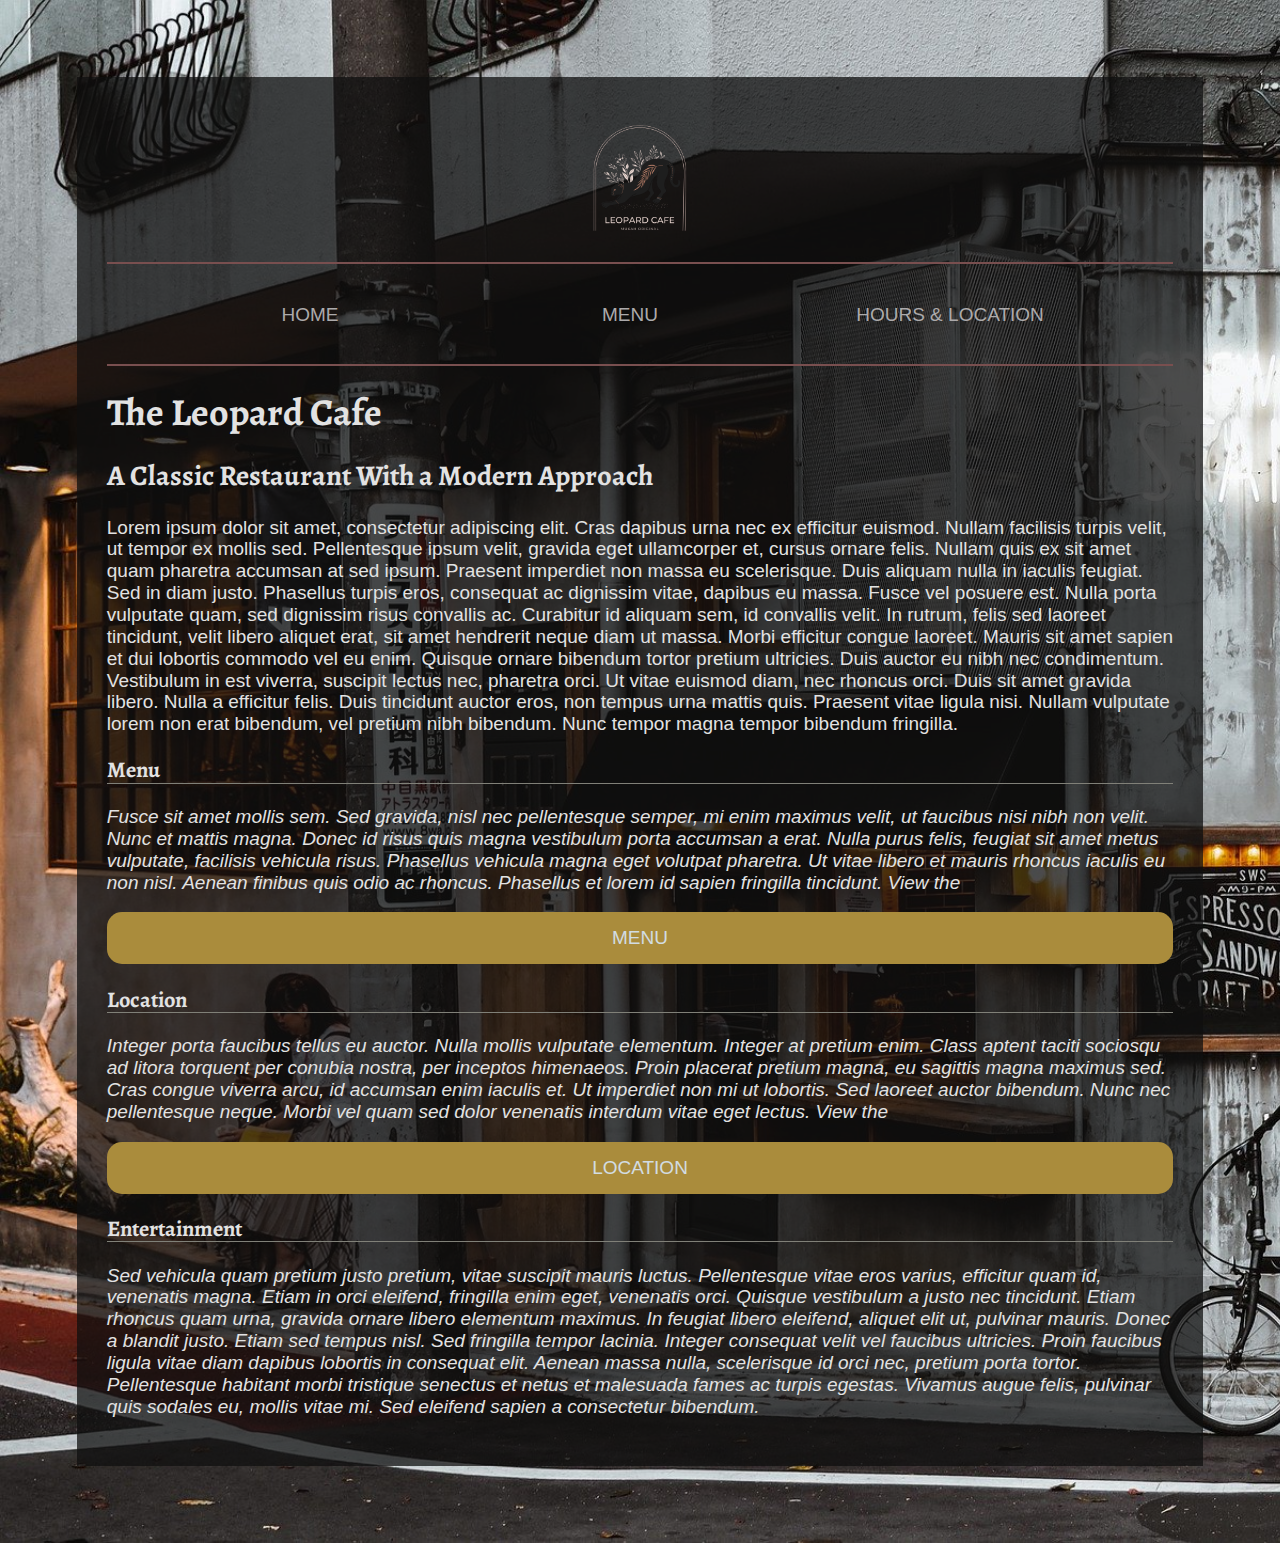
<file: index.html>
<!DOCTYPE html>
<html lang="en">
  <head>
    <meta charset="UTF-8" />
    <meta http-equiv="X-UA-Compatible" content="IE=edge" />
    <meta name="viewport" content="width=device-width, initial-scale=1.0" />
    <title>The Leopard Cafe</title>
    <link rel="preconnect" href="https://fonts.googleapis.com" />
    <link rel="preconnect" href="https://fonts.gstatic.com" crossorigin />
    <link
      href="https://fonts.googleapis.com/css2?family=Alegreya:ital,wght@0,400;0,500;1,400;1,500&family=Lato:ital@1&family=Roboto:ital,wght@0,100;0,300;0,400;1,100;1,300&display=swap"
      rel="stylesheet"
    />

    <link href="css/style.css" rel="stylesheet" />
    <link href="css/normalize.css" rel="stylesheet" />
  </head>
  <body>
    <div class="container">
      <a href="index.html" class="logo"><img src="img/logo.png" /></a>
      <nav class="main-navigation">
        <ul>
          <li><a href="index.html">Home</a></li>
          <li><a href="menu.html">Menu</a></li>
          <li><a href="location.html">Hours &amp; Location</a></li>
        </ul>
      </nav>
      <div>
        <h1>The Leopard Cafe</h1>
        <h2>A Classic Restaurant With a Modern Approach</h2>
        <p>
          Lorem ipsum dolor sit amet, consectetur adipiscing elit. Cras dapibus
          urna nec ex efficitur euismod. Nullam facilisis turpis velit, ut
          tempor ex mollis sed. Pellentesque ipsum velit, gravida eget
          ullamcorper et, cursus ornare felis. Nullam quis ex sit amet quam
          pharetra accumsan at sed ipsum. Praesent imperdiet non massa eu
          scelerisque. Duis aliquam nulla in iaculis feugiat. Sed in diam justo.
          Phasellus turpis eros, consequat ac dignissim vitae, dapibus eu massa.
          Fusce vel posuere est. Nulla porta vulputate quam, sed dignissim risus
          convallis ac. Curabitur id aliquam sem, id convallis velit. In rutrum,
          felis sed laoreet tincidunt, velit libero aliquet erat, sit amet
          hendrerit neque diam ut massa. Morbi efficitur congue laoreet. Mauris
          sit amet sapien et dui lobortis commodo vel eu enim. Quisque ornare
          bibendum tortor pretium ultricies. Duis auctor eu nibh nec
          condimentum. Vestibulum in est viverra, suscipit lectus nec, pharetra
          orci. Ut vitae euismod diam, nec rhoncus orci. Duis sit amet gravida
          libero. Nulla a efficitur felis. Duis tincidunt auctor eros, non
          tempus urna mattis quis. Praesent vitae ligula nisi. Nullam vulputate
          lorem non erat bibendum, vel pretium nibh bibendum. Nunc tempor magna
          tempor bibendum fringilla.
        </p>
      </div>
      <div class="featured-info">
        <h3>Menu</h3>
        <p>
          Fusce sit amet mollis sem. Sed gravida, nisl nec pellentesque semper,
          mi enim maximus velit, ut faucibus nisi nibh non velit. Nunc et mattis
          magna. Donec id risus quis magna vestibulum porta accumsan a erat.
          Nulla purus felis, feugiat sit amet metus vulputate, facilisis
          vehicula risus. Phasellus vehicula magna eget volutpat pharetra. Ut
          vitae libero et mauris rhoncus iaculis eu non nisl. Aenean finibus
          quis odio ac rhoncus. Phasellus et lorem id sapien fringilla
          tincidunt. View the
          <p class="button"><a href="menu.html">Menu</a></p>
        </p>
      </div>
      <div class="featured-info">
        <h3>Location</h3>
        <p>
          Integer porta faucibus tellus eu auctor. Nulla mollis vulputate
          elementum. Integer at pretium enim. Class aptent taciti sociosqu ad
          litora torquent per conubia nostra, per inceptos himenaeos. Proin
          placerat pretium magna, eu sagittis magna maximus sed. Cras congue
          viverra arcu, id accumsan enim iaculis et. Ut imperdiet non mi ut
          lobortis. Sed laoreet auctor bibendum. Nunc nec pellentesque neque.
          Morbi vel quam sed dolor venenatis interdum vitae eget lectus. View
          the
         <p class="button"><a href="location.html">location</a></p> 
        </p>
      </div>
      <div class="featured-info">
        <h3>Entertainment</h3>
        <p>
          Sed vehicula quam pretium justo pretium, vitae suscipit mauris luctus.
          Pellentesque vitae eros varius, efficitur quam id, venenatis magna.
          Etiam in orci eleifend, fringilla enim eget, venenatis orci. Quisque
          vestibulum a justo nec tincidunt. Etiam rhoncus quam urna, gravida
          ornare libero elementum maximus. In feugiat libero eleifend, aliquet
          elit ut, pulvinar mauris. Donec a blandit justo. Etiam sed tempus
          nisl. Sed fringilla tempor lacinia. Integer consequat velit vel
          faucibus ultricies. Proin faucibus ligula vitae diam dapibus lobortis
          in consequat elit. Aenean massa nulla, scelerisque id orci nec,
          pretium porta tortor. Pellentesque habitant morbi tristique senectus
          et netus et malesuada fames ac turpis egestas. Vivamus augue felis,
          pulvinar quis sodales eu, mollis vitae mi. Sed eleifend sapien a
          consectetur bibendum.
        </p>
      </div>
    </div>
  </body>
</html>
</file>
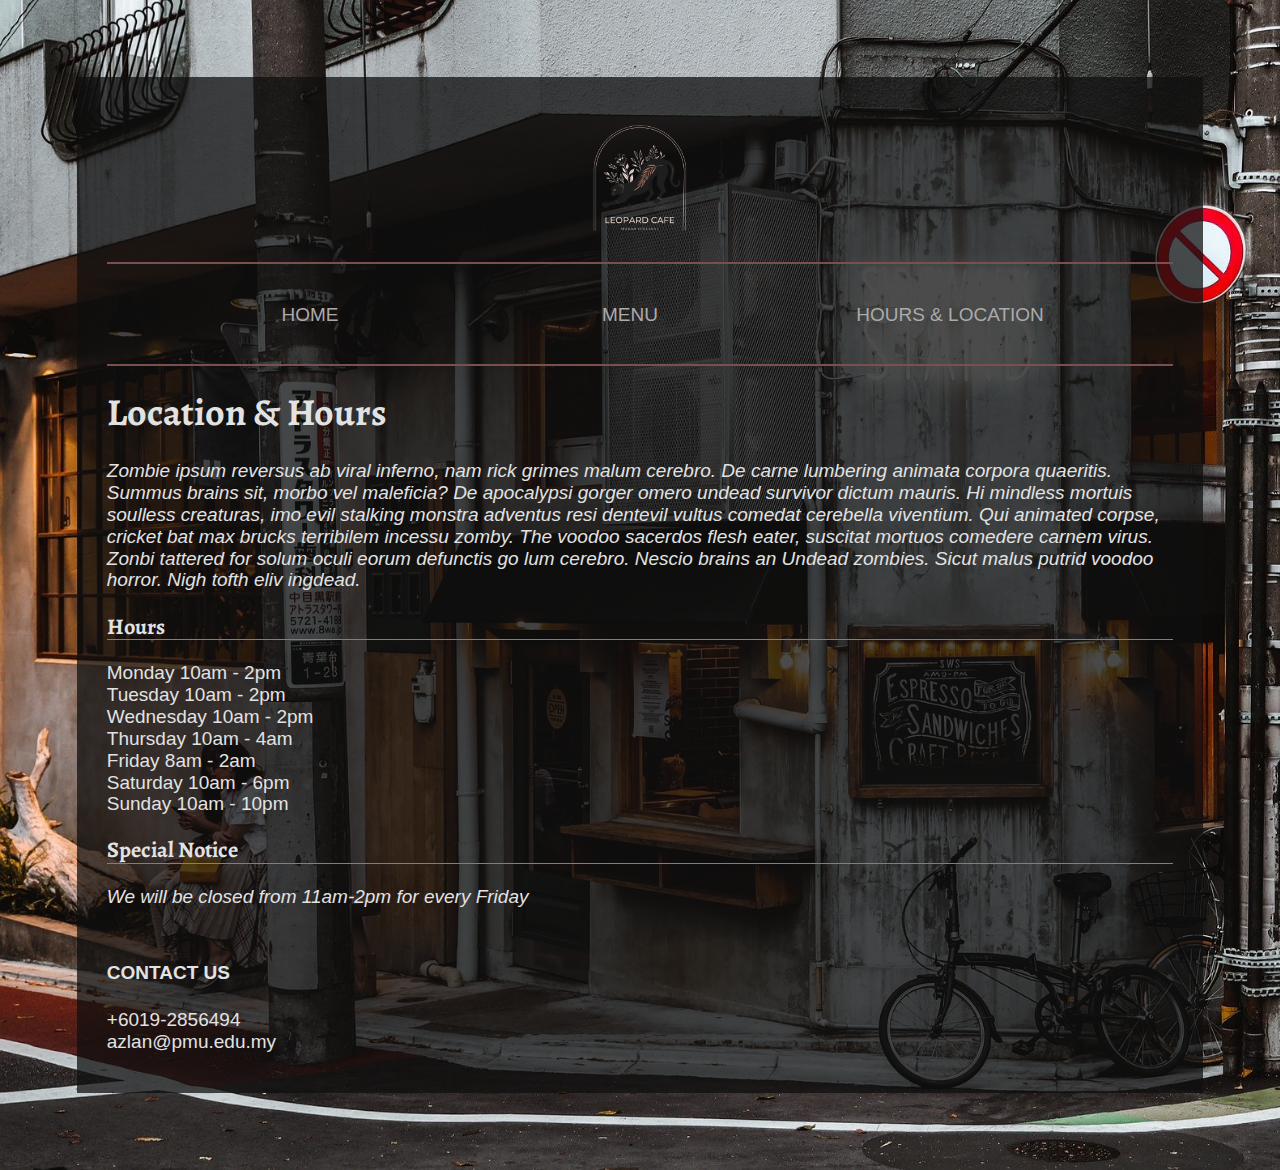
<file: location.html>
<!DOCTYPE html>
<html lang="en">
  <head>
    <meta charset="UTF-8" />
    <meta http-equiv="X-UA-Compatible" content="IE=edge" />
    <meta name="viewport" content="width=device-width, initial-scale=1.0" />
    <title>Document</title>
    <link rel="preconnect" href="https://fonts.googleapis.com" />
    <link rel="preconnect" href="https://fonts.gstatic.com" crossorigin />
    <link
      href="https://fonts.googleapis.com/css2?family=Alegreya:ital,wght@0,400;0,500;1,400;1,500&family=Lato:ital@1&family=Roboto:ital,wght@0,100;0,300;0,400;1,100;1,300&display=swap"
      rel="stylesheet"
    />
    <link href="css/style.css" rel="stylesheet" />
    
    <link href="css/normalize.css" rel="stylesheet">
  </head>
  <body>
      <div class="container">
    <a href="index.html" class="logo"><img   src="img/logo.png" /></a>
    <nav class="main-navigation">
      <ul>
        <li><a href="index.html">Home</a></li>
        <li><a href="menu.html">Menu</a></li>
        <li><a href="location.html">Hours &amp; Location</a></li>
      </ul>
    </nav>
    <div class="featured-info">
      <h1>Location & Hours</h1>
      <p>
        Zombie ipsum reversus ab viral inferno, nam rick grimes malum cerebro.
        De carne lumbering animata corpora quaeritis. Summus brains sit​​, morbo
        vel maleficia? De apocalypsi gorger omero undead survivor dictum mauris.
        Hi mindless mortuis soulless creaturas, imo evil stalking monstra
        adventus resi dentevil vultus comedat cerebella viventium. Qui animated
        corpse, cricket bat max brucks terribilem incessu zomby. The voodoo
        sacerdos flesh eater, suscitat mortuos comedere carnem virus. Zonbi
        tattered for solum oculi eorum defunctis go lum cerebro. Nescio brains
        an Undead zombies. Sicut malus putrid voodoo horror. Nigh tofth eliv
        ingdead.
      </p>
    </div>
    <div class="featured-info">
      <h3>Hours</h3>
      <ul>
        <li>Monday 10am - 2pm</li>
        <li>Tuesday 10am - 2pm</li>
        <li>Wednesday 10am - 2pm</li>
        <li>Thursday 10am - 4am</li>
        <li>Friday 8am - 2am</li>
        <li>Saturday 10am - 6pm</li>
        <li>Sunday 10am - 10pm</li>
      </ul>
    </div>
    <div class="featured-info">
      <h3>Special Notice</h3>
      <p>We will be closed from 11am-2pm for every Friday</p>
    </div>
    <footer>
      <h4>Contact Us</h4>
      <p>+6019-2856494</p>
      <p>azlan@pmu.edu.my</p>
    </footer>
</div>
  </body>
</html>
</file>
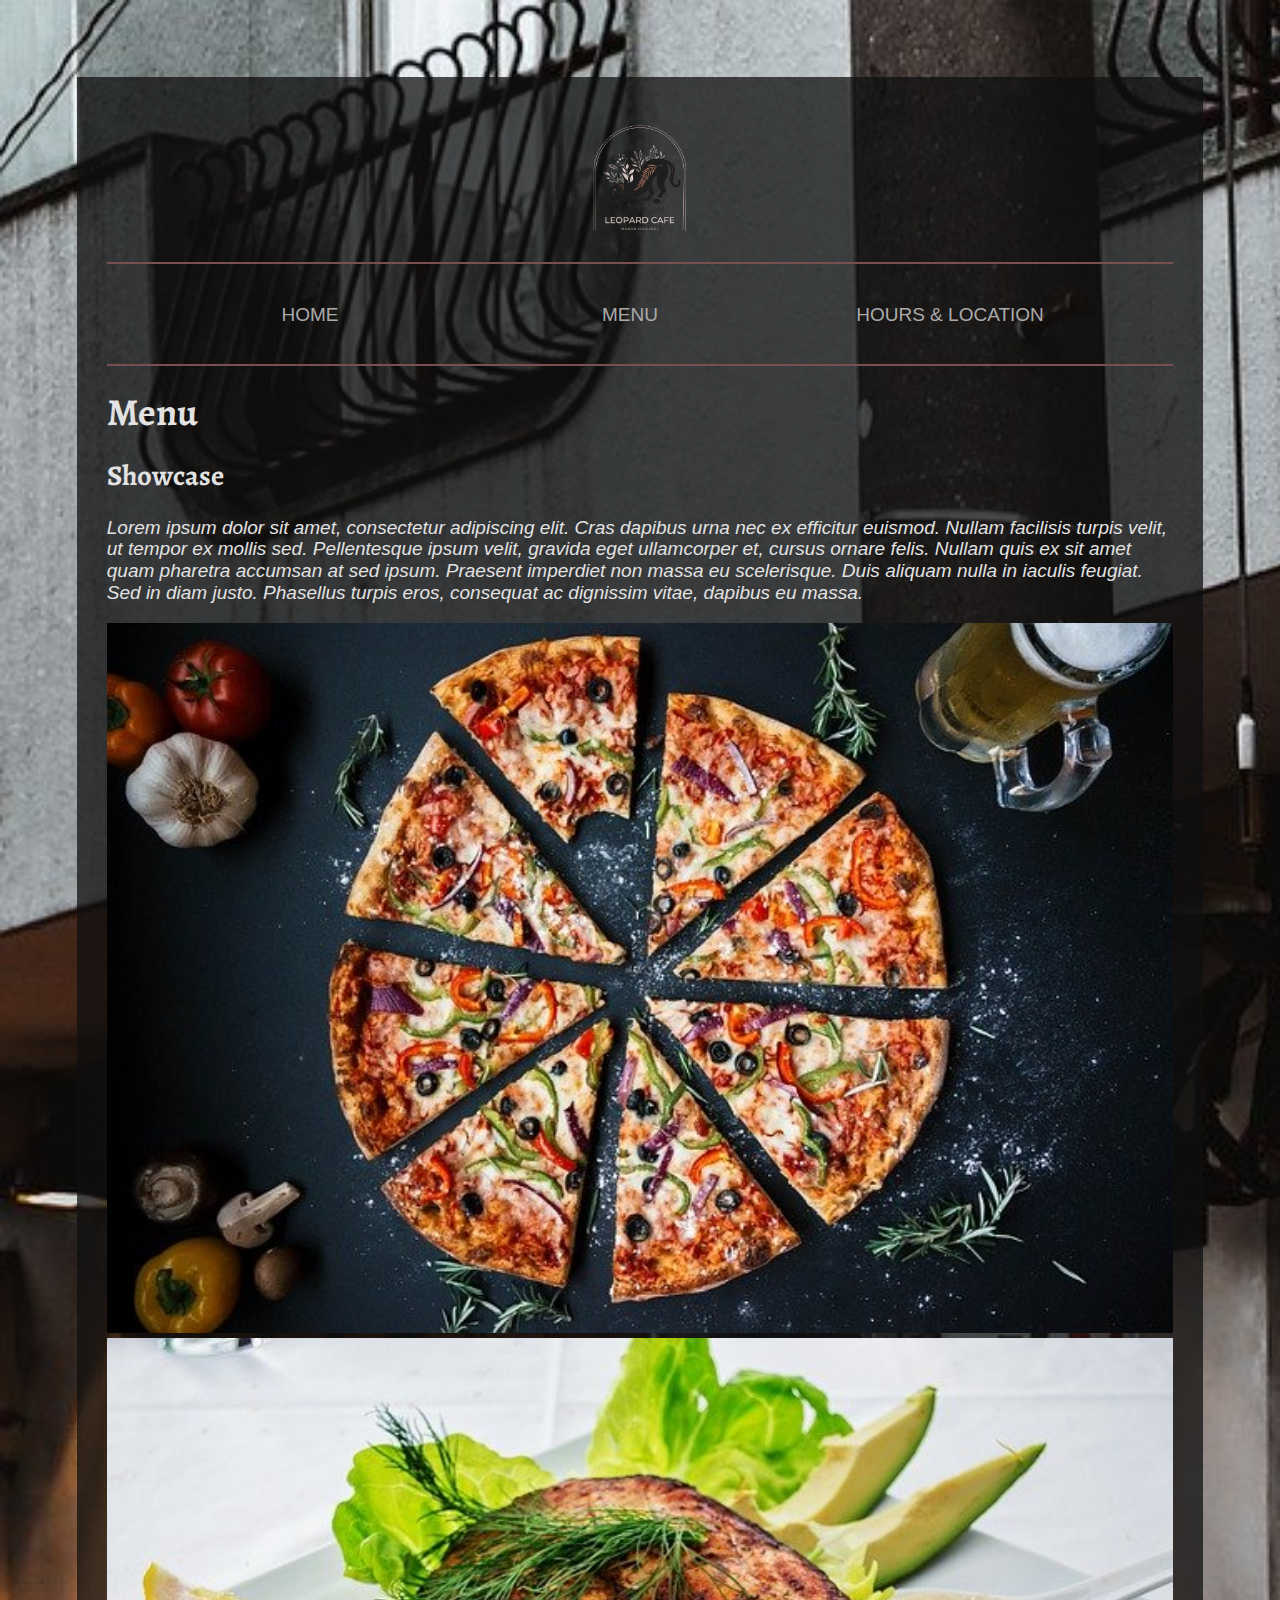
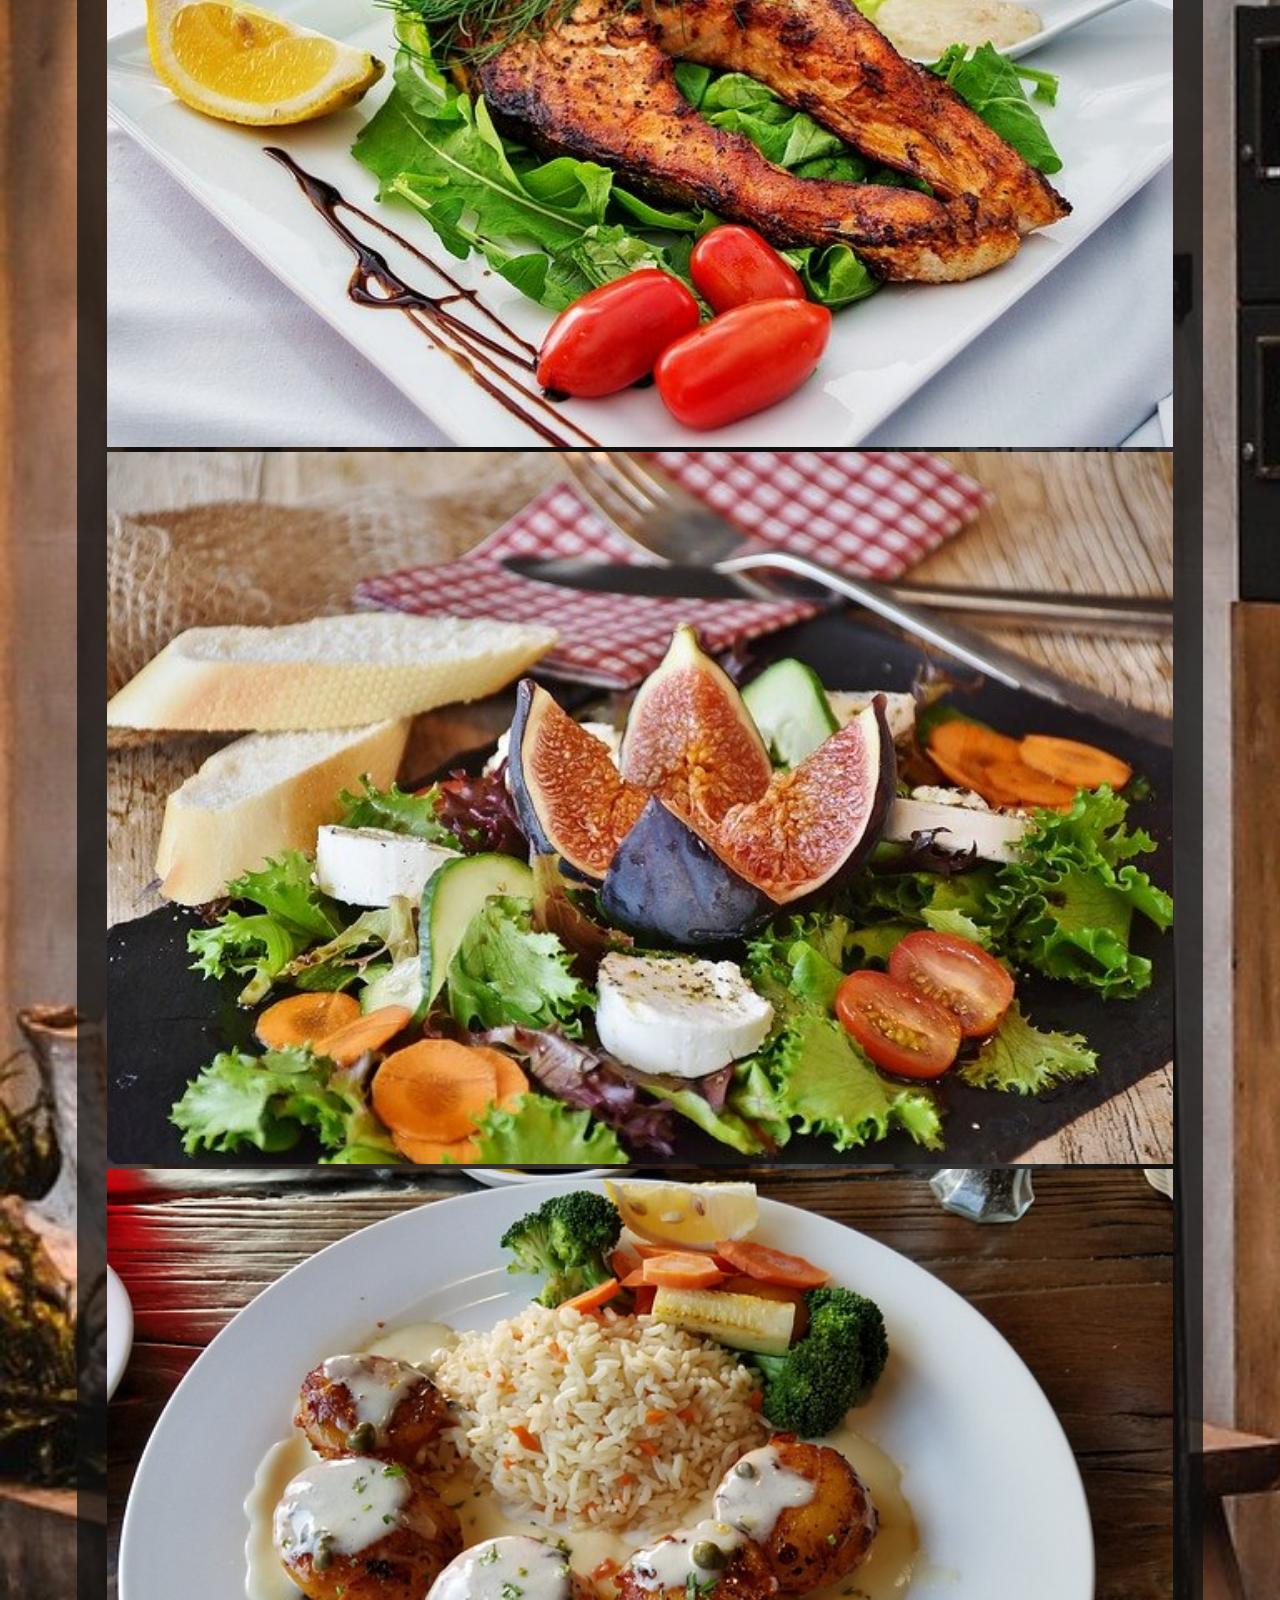
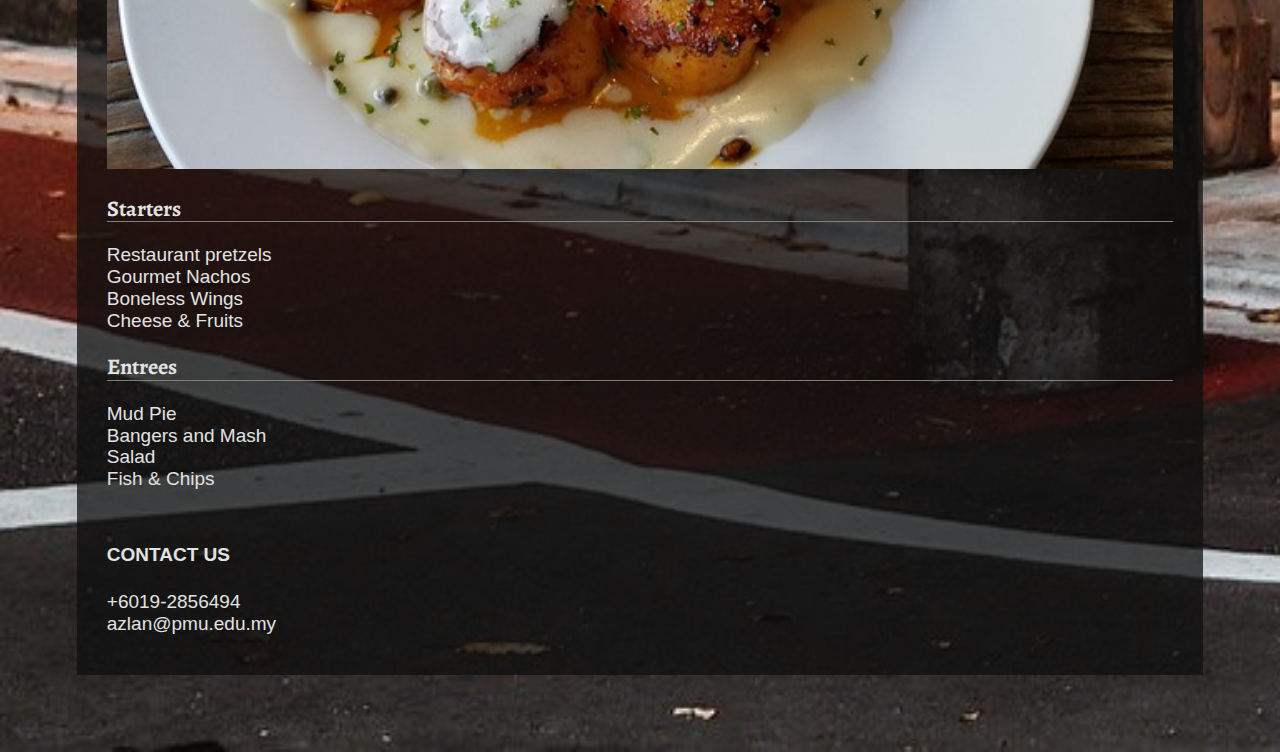
<file: menu.html>
<!DOCTYPE html>
<html lang="en">
  <head>
    <meta charset="UTF-8" />
    <meta http-equiv="X-UA-Compatible" content="IE=edge" />
    <meta name="viewport" content="width=device-width, initial-scale=1.0" />
    <title>Document</title>
    <link rel="preconnect" href="https://fonts.googleapis.com" />
    <link rel="preconnect" href="https://fonts.gstatic.com" crossorigin />
    <link
      href="https://fonts.googleapis.com/css2?family=Alegreya:ital,wght@0,400;0,500;1,400;1,500&family=Lato:ital@1&family=Roboto:ital,wght@0,100;0,300;0,400;1,100;1,300&display=swap"
      rel="stylesheet"
    />

    <link href="css/style.css" rel="stylesheet" />

    <link href="css/normalize.css" rel="stylesheet" />
  </head>
  <body>
    <div class="container">
      <a href="index.html"  class="logo"><img src="img/logo.png"  /></a>
      <nav class="main-navigation">
        <ul>
          <li><a href="index.html">Home</a></li>
          <li><a href="menu.html">Menu</a></li>
          <li><a href="location.html">Hours &amp; Location</a></li>
        </ul>
      </nav>
      <div class="featured-info">
        <h1>Menu</h1>
        <h2>Showcase</h2>
        <p>
          Lorem ipsum dolor sit amet, consectetur adipiscing elit. Cras dapibus
          urna nec ex efficitur euismod. Nullam facilisis turpis velit, ut
          tempor ex mollis sed. Pellentesque ipsum velit, gravida eget
          ullamcorper et, cursus ornare felis. Nullam quis ex sit amet quam
          pharetra accumsan at sed ipsum. Praesent imperdiet non massa eu
          scelerisque. Duis aliquam nulla in iaculis feugiat. Sed in diam justo.
          Phasellus turpis eros, consequat ac dignissim vitae, dapibus eu massa.
        </p>
        <div class="featured-info">
          <img src="img/dinner-special.jpg" alt="dinner" />
          <img src="img/filet.jpg" />
          <img src="img/salad.jpg" />
          <img src="img/scallops.jpg" />
        </div>
      </div>
      <div class="featured-info">
        <h3>Starters</h3>
        <ul>
          <li>Restaurant pretzels</li>
          <li>Gourmet Nachos</li>
          <li>Boneless Wings</li>
          <li>Cheese & Fruits</li>
        </ul>
      </div>
      <div class="featured-info">
        <h3>Entrees</h3>
        <ul>
          <li>Mud Pie</li>
          <li>Bangers and Mash</li>
          <li>Salad</li>
          <li>Fish & Chips</li>
        </ul>
      </div>
      <footer>
        <h4>Contact Us</h4>
        <p>+6019-2856494</p>
        <p>azlan@pmu.edu.my</p>
      </footer>
    </div>
  </body>
</html>
</file>
<file: css/style.css>
/*---------------------------------------------------------
                    COLOR GUIDE

GOLD:rgb(172,140,71)
WHITE:#e2e2e2
-----------------------------------------------------------*/


/*---------------------------------------------------------
                    GLOBAL STYLES
-----------------------------------------------------------*/

body{
    padding: 6%;
    color: rgb(226,226,226);
    background: rgb(15,15,15);
    background-image: url(../img/bg.jpg);
    background-repeat: no-repeat;
    background-size: cover;
    font-size: 19px;
    font-family: 'Segoe UI', Tahoma, Geneva, Verdana, sans-serif;
}

h1,h2,h3{
    font-family: 'Alegreya', serif;
}

.container{
    background: rgba(15,15,15,0.74);
    padding: 30px;
}

img {
    width: 100%;
}

a:link{
    color: rgb(172,140,71);
}

a:visited{
    color: rgb(129,105,54);
}

a:hover{
    color: rgb(246, 213, 151);
}

/*---------------------------------------------------------
                    GLOBAL FOOTER STYLES
-----------------------------------------------------------*/
footer {
    padding: 10px 0;
}

footer h4{
    text-transform: uppercase;
}

footer p{
    margin: 0;
}

 .logo{
     display: block;
     width: 150px;
     margin: 0 auto;
 }

 /*---------------------------------------------------------
                   NAVIGATION STYLES
-----------------------------------------------------------*/
 .main-navigation ul{
     padding-left: 0;
 }

 .main-navigation li{
     list-style: none;
     text-align: center;
     margin:25px 0;
 }

 .main-navigation a{
     display: block;
     padding: 15px 10px;
     text-decoration: none;
     text-transform: uppercase;
     background: rgba(146, 90, 90, 0.24);
     color: rgb(172,170,171);
 }

 .main-navigation a:visited{
     color: rgb(106,106,111);
 }

 .main-navigation a:hover{
     color: rgb(229,225,254);
     transition: 0.5s color;
 }

 
 /*---------------------------------------------------------
                   HOME-PAGE STYLES
-----------------------------------------------------------*/

.featured-info h3{
    border-bottom:1px solid rgb(128,128,120) ;
}

.featured-info p{
    font-style: italic;
}

.featured-info ul{
    list-style: none;
    padding-left:0 ;
}

.button {
    background-color: rgb(170,140,60);
    border-radius: 15px ;
}

.button a{
    color: rgb(210,220,226);
    text-decoration: none;
    font-style: normal;
    text-transform: uppercase;
    text-align: center;
    display: block;
    padding: 15px 0;
    
}

 
 /*---------------------------------------------------------
                   MENU STYLES
-----------------------------------------------------------*/

@media screen and (min-width:750px) {
    .main-navigation {
        min-height: 100px;
        border-top:2px solid rgb(121, 79, 79) ;
        border-bottom: 2px solid rgb(121, 79, 79) ;
    }

    .main-navigation a{
        background: none;
    }
    .main-navigation ul{
        max-width: 1000px;
        margin: 0 auto;
    }

    .main-navigation li {
        float: left;
        margin-left: 20px;
        width: 30%;
    }
    
}
</file>
